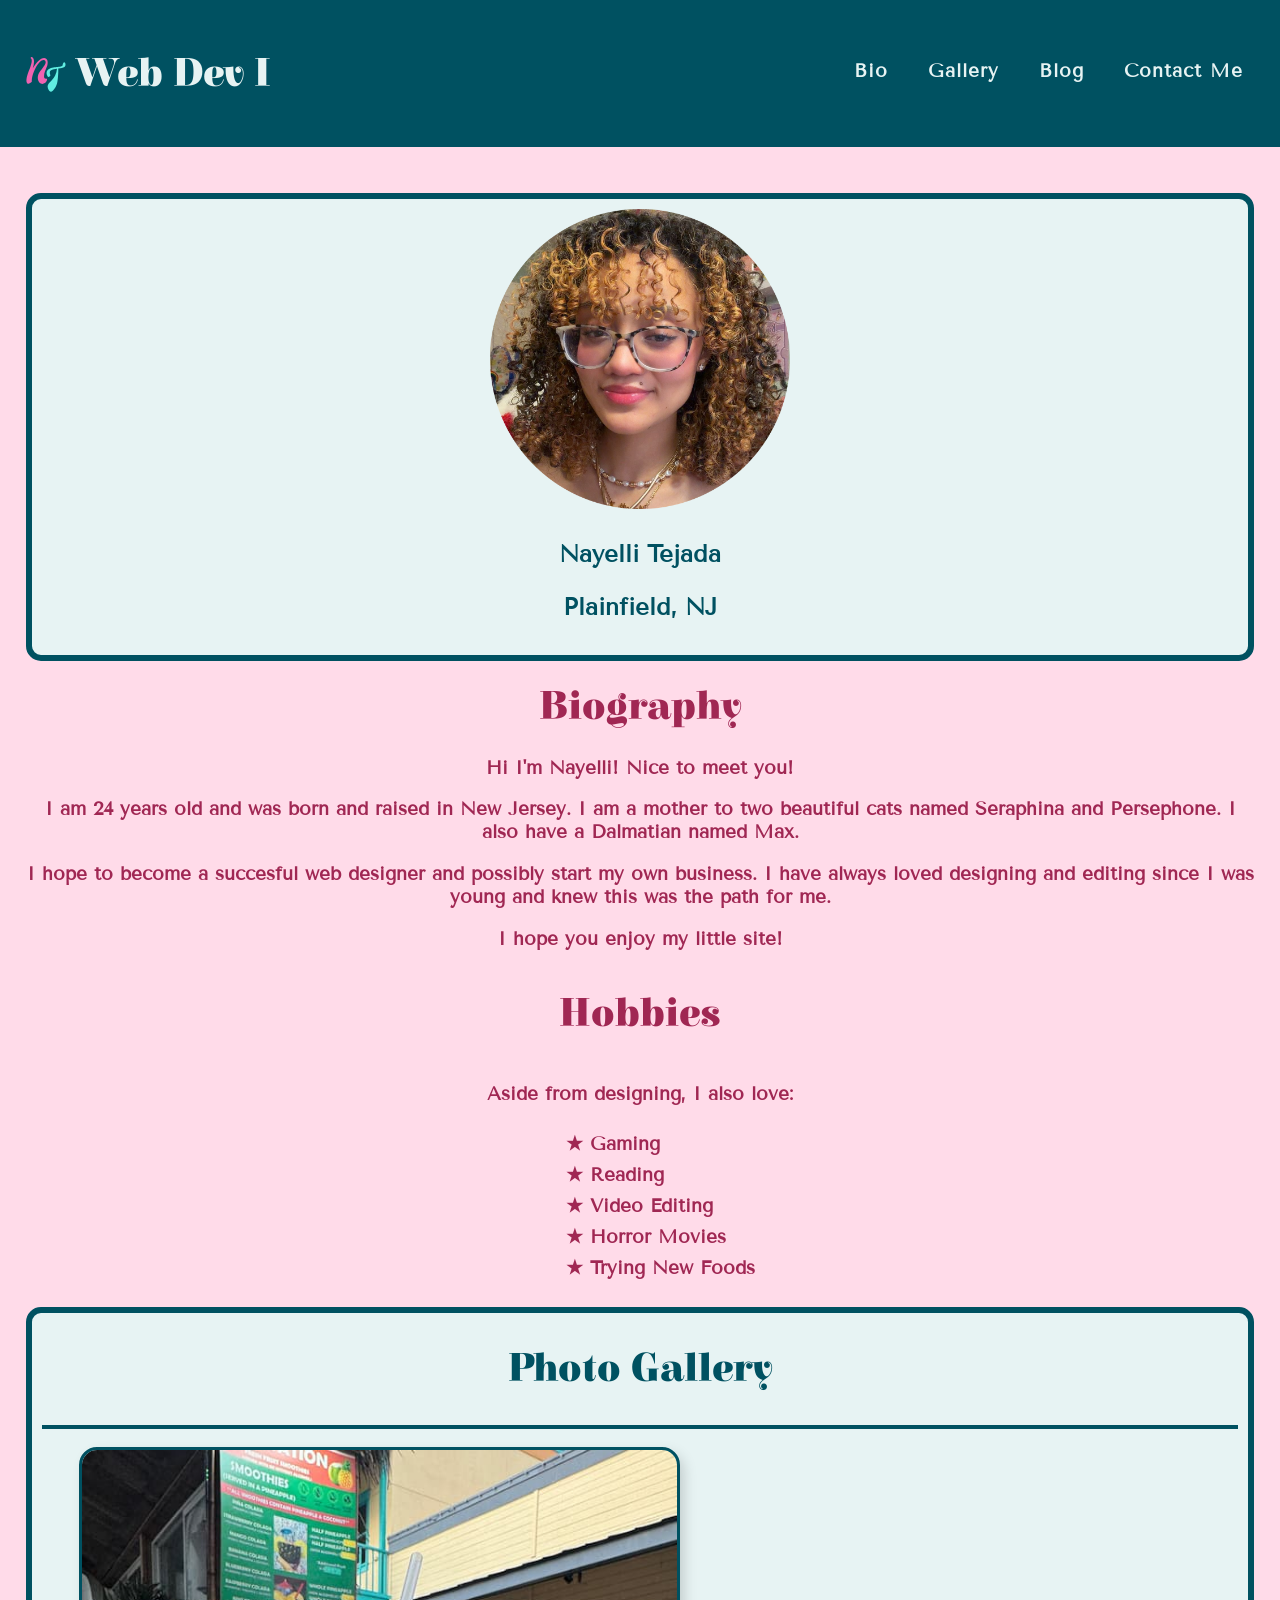
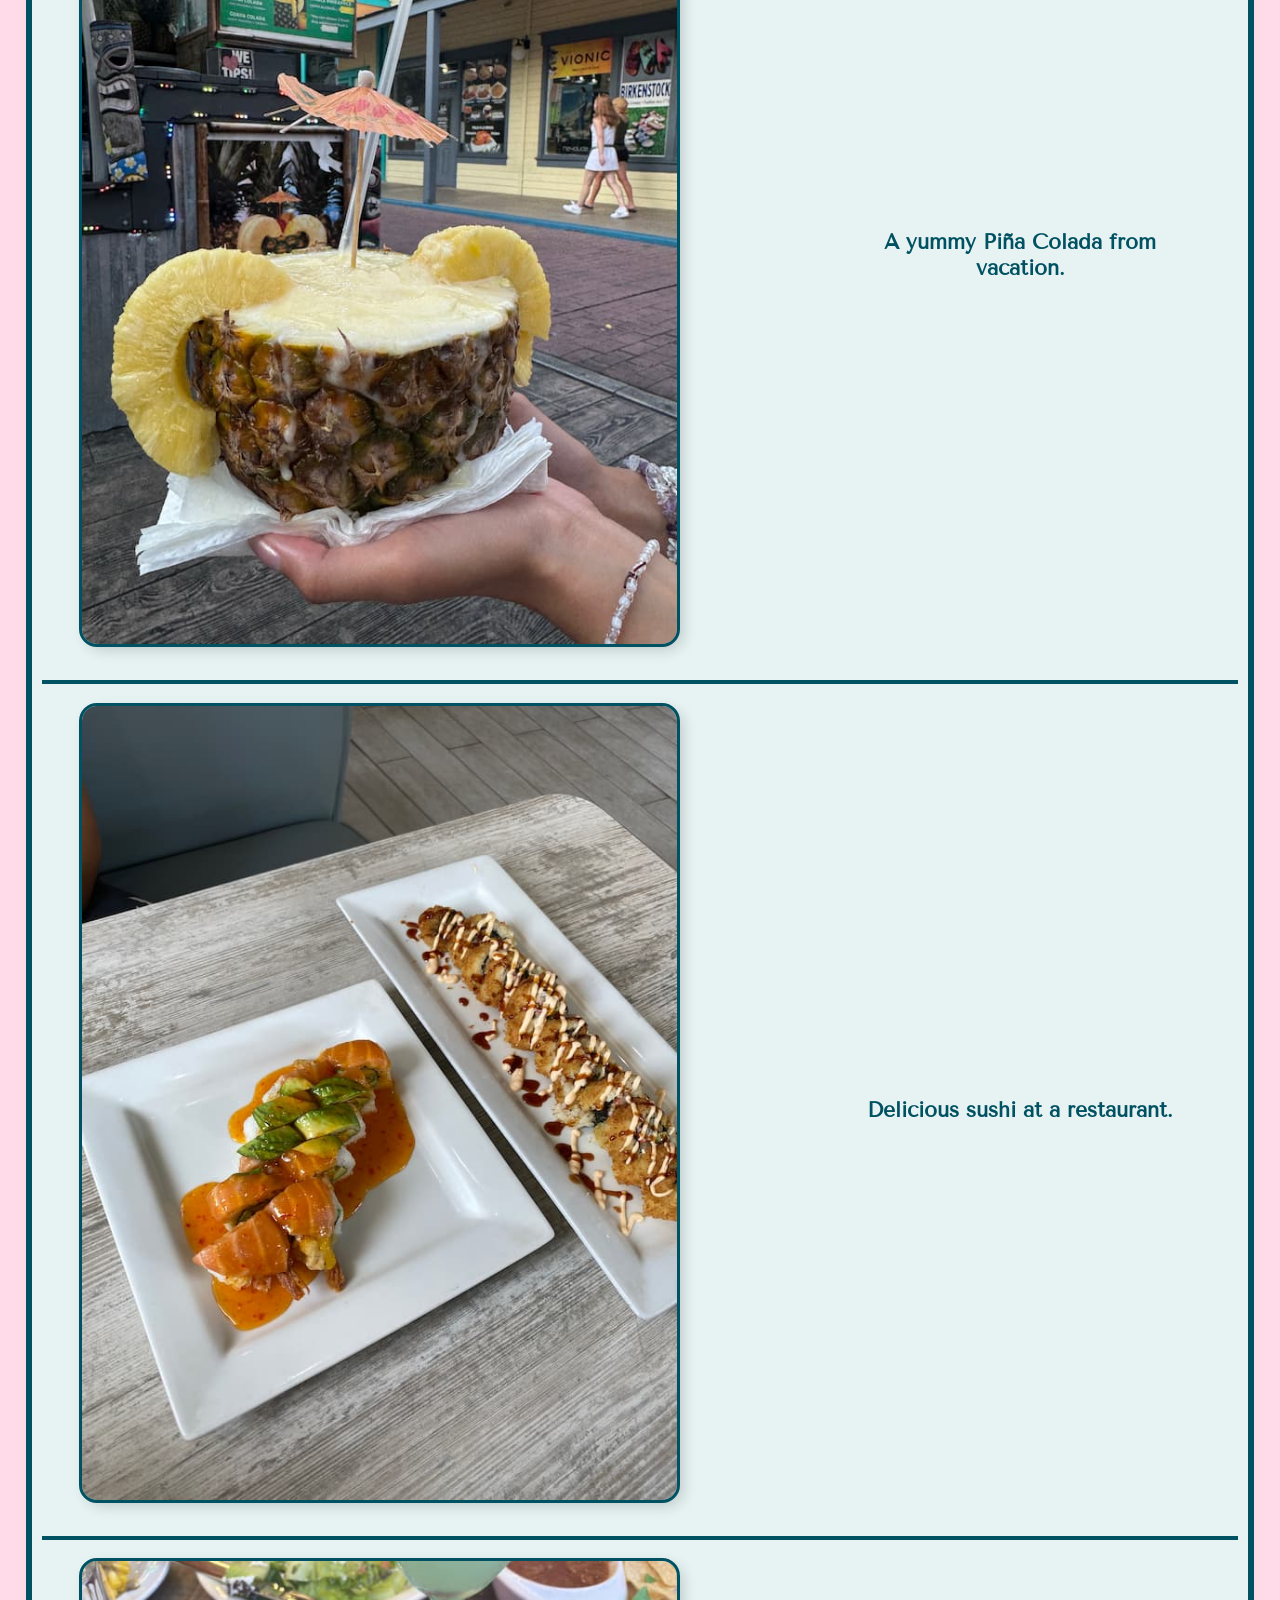
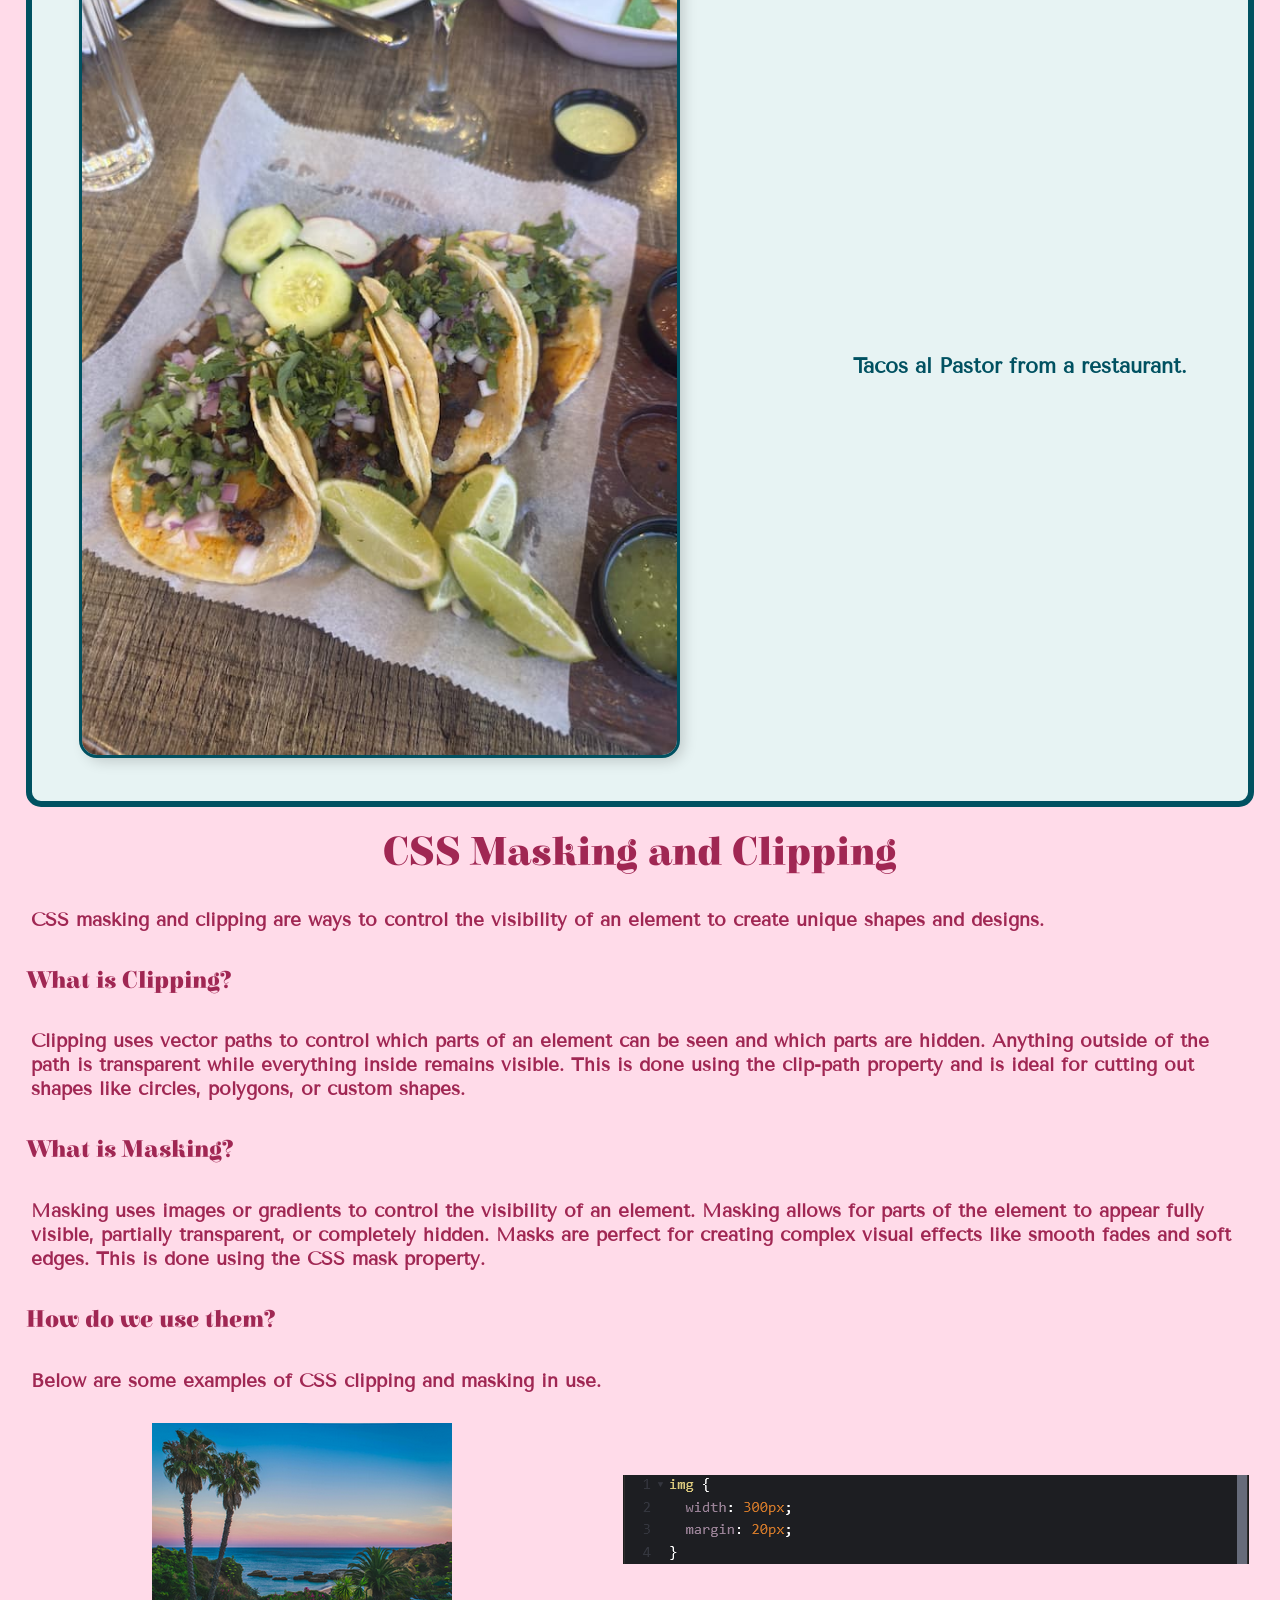
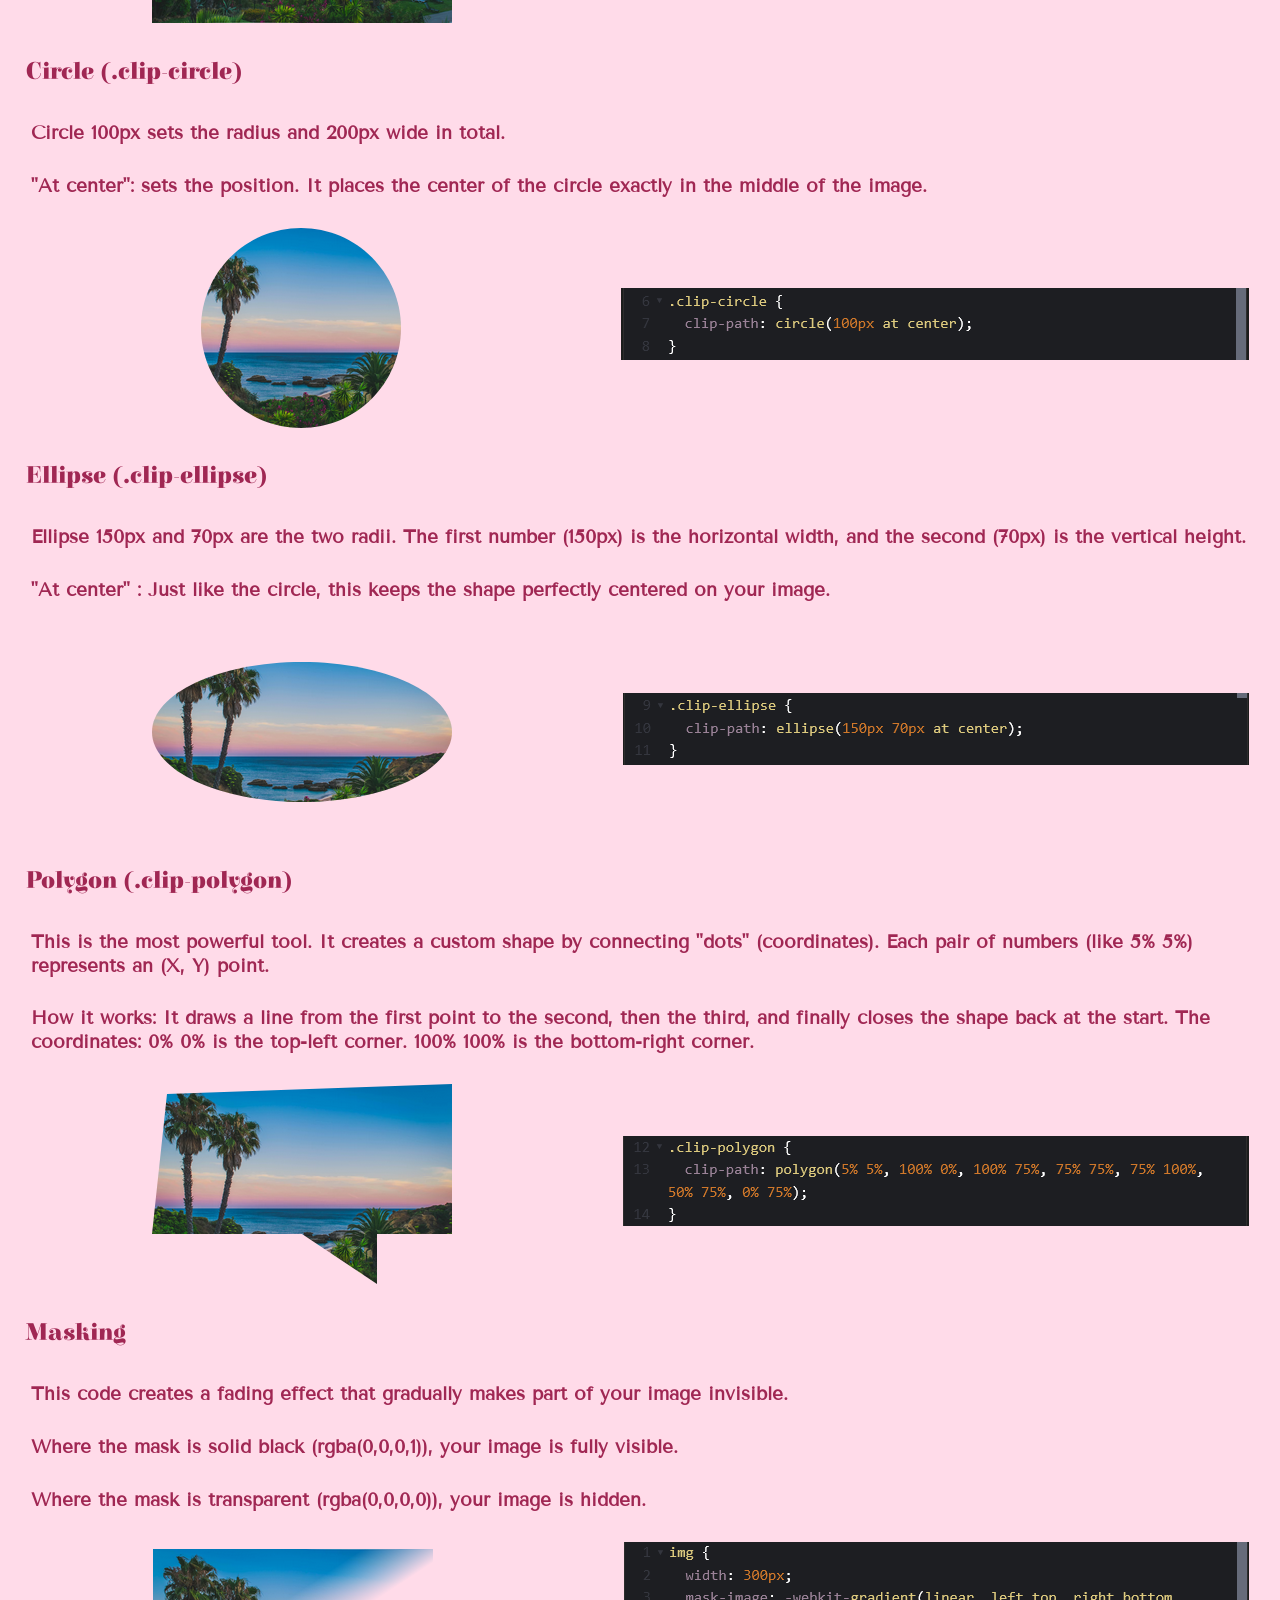
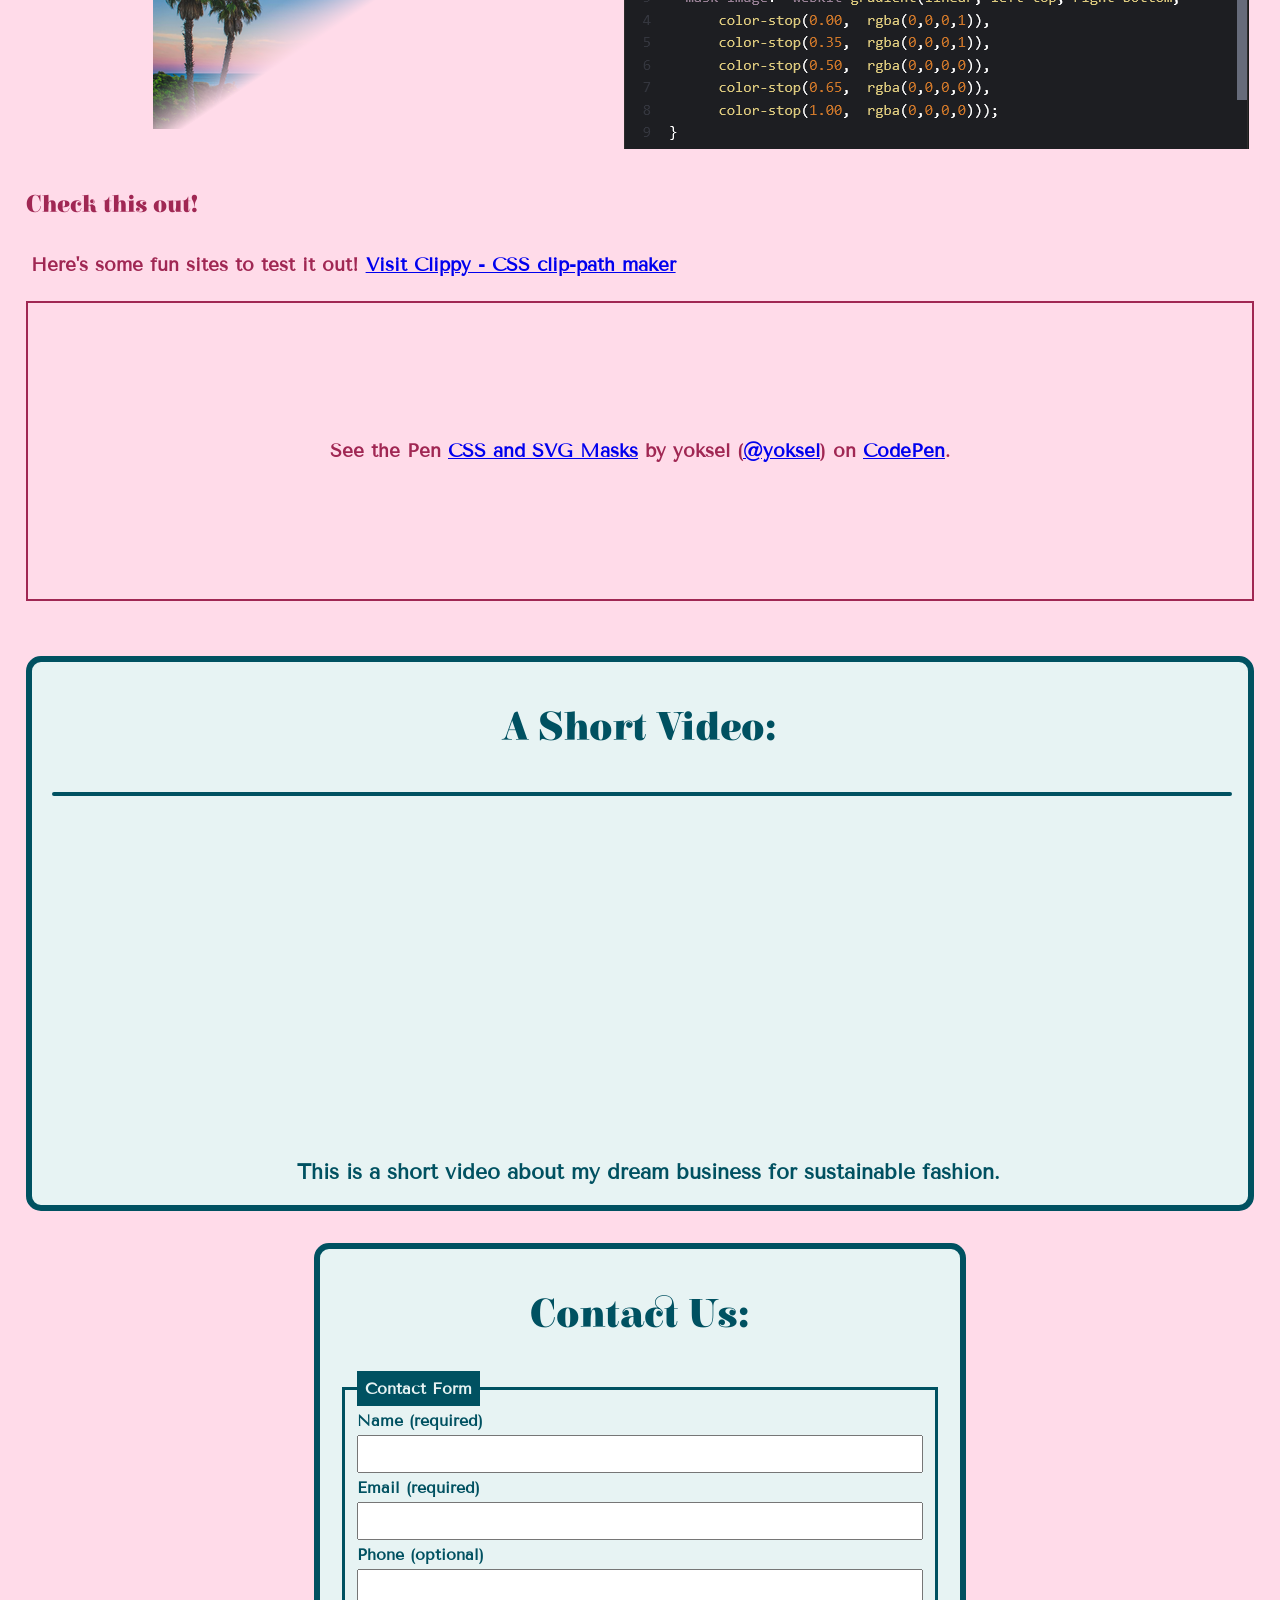
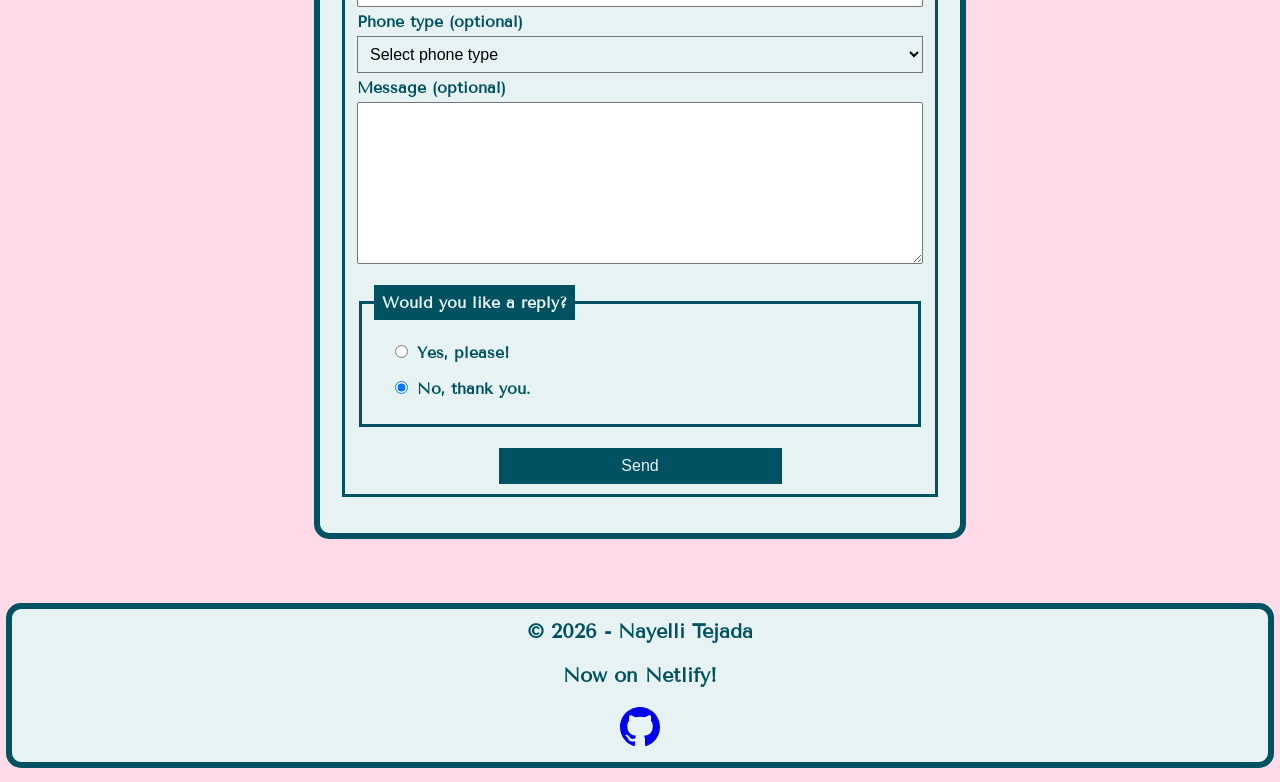
<file: index.html>
<!DOCTYPE html>
<html lang="en">

    <head>
        <meta charset="UTF-8">
        <meta name="viewport" content="width=device-width, initial-scale=1.0">
        <title>About Me</title>

        <link rel="icon" type="image/png" sizes="96x96"
            href="favicon-96x96.png">

        <link rel="preconnect" href="https://fonts.googleapis.com">
        <link rel="preconnect" href="https://fonts.gstatic.com" crossorigin>
        <link
            href="https://fonts.googleapis.com/css2?family=Elsie:wght@400;900&family=Tenor+Sans&display=swap"
            rel="stylesheet">

        <link href="css/style.css" rel="stylesheet">
        <link href="css/nav.css" rel="stylesheet">


    </head>

    <body>
        <header>

            <nav class="navbar">
                <div class="logo">
                    <img src="logo.svg" alt="Blue origami logo">
                    <h1>Web Dev I</h1>
                </div>
                <div class="navbar-links">
                    <ul>
                        <li> <a href="#bio" class="nav-links"> Bio </a> </li>
                        <li> <a href="#gallery" class="nav-links"> Gallery </a>
                        </li>
                        <li> <a href="#lit" class="nav-links"> Blog </a> </li>
                        <li> <a href="#contact" class="nav-links"> Contact Me
                            </a> </li>
                    </ul>
                </div>


            </nav>
        </header>

        <main>
            <section id="hero">
                <img src="img/me.png" alt="picture of me">

                <div>
                    <p>Nayelli Tejada</p>
                    <p>Plainfield, NJ</p>
                </div>
            </section>

            <section id="bio">

                <h2>Biography</h2>

                <div>
                    <p>Hi I'm Nayelli! Nice to meet you!</p>
                    <p>I am 24 years old and was born and raised in New Jersey.
                        I am a mother to two beautiful cats named Seraphina and
                        Persephone. I also have a Dalmatian named Max.</p>

                    <p>
                        I hope to
                        become a succesful web designer
                        and possibly
                        start my own business. I have always loved designing and
                        editing since I was young and knew this was the path for
                        me. </p>
                    <p></p>
                    <p>I hope you enjoy my little site!</p>


                </div>

            </section>

            <section id="hobbies">

                <h2>Hobbies</h2>

                <p>Aside from designing, I also love:</p>

                <ul>
                    <li>Gaming</li>
                    <li>Reading</li>
                    <li>Video Editing</li>
                    <li>Horror Movies</li>
                    <li>Trying New Foods</li>

                </ul>

            </section>

            <section id="gallery">

                <h3>Photo Gallery</h3>

                <hr>

                <figure>
                    <img src="img/pina-640w.jpg" alt="A pina colada">
                    <figcaption>A yummy Piña Colada from vacation.</figcaption>
                </figure>

                <hr>

                <figure>
                    <img src="img/sushi-640w.jpg" alt="sushi">
                    <figcaption>Delicious sushi at a restaurant.</figcaption>
                </figure>

                <hr>

                <figure>
                    <img src="img/tacos-640w.jpg" alt="tacos">
                    <figcaption>Tacos al Pastor from a restaurant.</figcaption>
                </figure>

            </section>

            <article id="lit">

                <h2>CSS Masking and Clipping</h2>

                <div>

                    <p>CSS masking and clipping are ways to control the
                        visibility of an element to
                        create unique shapes and designs.</p>

                    <h4>What is Clipping?</h4>

                    <p> Clipping uses vector paths to control which parts of an
                        element can be seen and
                        which parts are hidden. Anything outside of the path is
                        transparent while
                        everything inside remains visible. This is done using
                        the clip-path property and
                        is ideal for cutting out shapes like circles, polygons,
                        or custom shapes.</p>

                    <h4>What is Masking?</h4>

                    <p>
                        Masking uses images or gradients to control the
                        visibility of an element.
                        Masking allows for parts of the element to appear fully
                        visible, partially
                        transparent, or completely hidden. Masks are perfect for
                        creating complex visual
                        effects like smooth fades and soft edges. This is done
                        using the CSS mask
                        property.</p>

                    <h4>How do we use them?</h4>
                    <p>Below are some examples of CSS clipping and masking in
                        use.</p>

                    <div class="row-container">

                        <!--Beach OG-->

                        <figure>
                            <img src="img/beach.png" alt="beach">

                        </figure>

                        <figure2>
                            <img src="img/beach-css.png" alt="beach">
                        </figure2>

                    </div>

                    <!--Beach Circle-->

                    <h4>Circle (.clip-circle)</h4>

                    <p> Circle 100px sets the radius and 200px wide in total.
                    </p>

                    <p>"At center": sets the position. It places the center of
                        the circle exactly in the middle of the image.</p>

                    <div class="row-container">

                        <figure>
                            <img src="img/beach-circle.png" alt="beach">
                        </figure>

                        <figure2>
                            <img src="img/circle-css.png" alt="beach">
                        </figure2>

                    </div>


                    <!--Beach Ellipse-->

                    <h4>Ellipse (.clip-ellipse)</h4>

                    <p>Ellipse 150px and 70px are the two radii. The first
                        number
                        (150px) is the
                        horizontal width, and the second (70px) is the vertical
                        height.</p>

                    <p>"At center" : Just like the circle, this keeps the shape
                        perfectly centered on your image.</p>


                    <div class="row-container">

                        <figure>
                            <img src="img/beach-ellipse.png" alt="">
                        </figure>

                        <figure2>
                            <img src="img/ellipse-css.png" alt="beach">
                        </figure2>

                    </div>

                    <!--Beach Polygon-->

                    <h4>Polygon (.clip-polygon)</h4>

                    <p>This is the most powerful tool. It creates a custom shape
                        by connecting "dots"
                        (coordinates). Each pair of numbers (like 5% 5%)
                        represents an (X, Y) point.</p>

                    <p>How it works: It draws a line from the first point to the
                        second, then the third,
                        and finally closes the shape back at the start. The
                        coordinates: 0% 0% is the
                        top-left corner. 100% 100% is the bottom-right corner.
                    </p>

                    <div class="row-container">

                        <figure>
                            <img src="img/beach-polygon.png" alt="beach">
                        </figure>

                        <figure2>
                            <img src="img/polygon-css.png" alt="beach">
                        </figure2>

                    </div>

                    <!--Masking-->

                    <h4>Masking</h4>

                    <p>This code creates a fading effect that gradually makes
                        part of your image
                        invisible.</p>

                    <p>Where the mask is solid black (rgba(0,0,0,1)), your image
                        is fully visible.</p>
                    <p>Where the mask is transparent (rgba(0,0,0,0)), your image
                        is hidden.</p>


                    <div class="row-container">

                        <figure>
                            <img src="img/fading.png"
                                alt="image of beach with fading effect">
                        </figure>

                        <figure2>
                            <img src="img/fading-css.png"
                                alt="image of fading effect in css">
                        </figure2>

                    </div>

                    <h4>Check this out!</h4>
                    <p>Here's some fun sites to test it out! <a
                            href="https://bennettfeely.com/clippy/">Visit Clippy
                            - CSS clip-path
                            maker</a>
                    </p>

                    <p class="codepen" data-height="300"
                        data-pen-title="CSS and SVG Masks"
                        data-default-tab="html,result" data-slug-hash="GRodvp"
                        data-user="yoksel">

                        <span>See the Pen <a
                                href="https://codepen.io/yoksel/pen/GRodvp">
                                CSS and SVG Masks</a> by yoksel (<a
                                href="https://codepen.io/yoksel">@yoksel</a>)
                            on <a href="https://codepen.io">CodePen</a>.</span>
                    </p>
                    <script async
                        src="https://public.codepenassets.com/embed/index.js"></script>


                </div>


            </article>

            <section id="video">

                <h3>A Short Video:</h3>

                <hr>

                <iframe id="myVideo" width="560" height="315"
                    src="https://www.youtube.com/embed/RPlCqJXOrh4?si=YLe8-J7XtwhMe-1p"
                    title="YouTube video player" frameborder="0"
                    allow="accelerometer; autoplay; clipboard-write; encrypted-media; gyroscope; picture-in-picture; web-share"
                    referrerpolicy="strict-origin-when-cross-origin"
                    allowfullscreen></iframe>

                <figcaption>This is a short video about my dream business for
                    sustainable fashion.
                </figcaption>

            </section>

            <section id="contact">
                <h3>Contact Us:</h3>

                <form id="contactform" name="contactform" method="post"
                    data-netlify="true">

                    <fieldset>
                        <legend>Contact Form</legend>

                        <div id="formElements">

                            <!--Name-->
                            <label for="name"> Name (required) </label>
                            <input type="text" id="name" name="name" required>

                            <!--Email-->
                            <label for="email"> Email (required) </label>
                            <input type="email" id="email" name="email"
                                required>

                            <!--Phone-->
                            <label for="phone"> Phone (optional) </label>
                            <input type="tel" id="phone" name="phone">

                            <!--Phone type-->
                            <label for="phonetype"> Phone type (optional)
                            </label>
                            <select id="phonetype" name="phonetype">
                                <option value="" selected>Select phone type
                                </option>
                                <option value="Mobile">Mobile</option>
                                <option value="Work">Work</option>
                                <option value="Home">Home</option>

                            </select>

                            <!--Message-->
                            <label for="message"> Message (optional)</label>
                            <textarea id="message" name="message"
                                rows="8"></textarea>

                            <!--Reply-->
                            <fieldset>
                                <legend>Would you like a reply?</legend>

                                <ul>
                                    <li>
                                        <input type="radio" id="message-yes"
                                            name="reply"
                                            value="Yes a reply please.">
                                        <label for="message-yes"> Yes, please!
                                        </label>
                                    </li>
                                    <li>
                                        <input type="radio" id="message-no"
                                            name="reply"
                                            value="No reply please." checked>
                                        <label for="message-no"> No, thank
                                            you.</label>
                                    </li>
                                </ul>

                            </fieldset>

                            <!--Submit-->
                            <button type="submit">Send</button>


                        </div>


                    </fieldset>


                </form>


            </section>


        </main>

        <footer>
            © 2026 - Nayelli Tejada
            <p>Now on Netlify!</p>
            <a href="https://github.com/RVCC-IDMX/about-me-nayellit01" class="
                github" target="_blank">

                <svg xmlns=" http://www.w3.org/2000/svg" width="40" height="40"
                    fill="currentColor" class="bi bi-github"
                    viewBox="0 0 16 16">
                    <path
                        d="M8 0C3.58 0 0 3.58 0 8c0 3.54 2.29 6.53 5.47 7.59.4.07.55-.17.55-.38 0-.19-.01-.82-.01-1.49-2.01.37-2.53-.49-2.69-.94-.09-.23-.48-.94-.82-1.13-.28-.15-.68-.52-.01-.53.63-.01 1.08.58 1.23.82.72 1.21 1.87.87 2.33.66.07-.52.28-.87.51-1.07-1.78-.2-3.64-.89-3.64-3.95 0-.87.31-1.59.82-2.15-.08-.2-.36-1.02.08-2.12 0 0 .67-.21 2.2.82.64-.18 1.32-.27 2-.27s1.36.09 2 .27c1.53-1.04 2.2-.82 2.2-.82.44 1.1.16 1.92.08 2.12.51.56.82 1.27.82 2.15 0 3.07-1.87 3.75-3.65 3.95.29.25.54.73.54 1.48 0 1.07-.01 1.93-.01 2.2 0 .21.15.46.55.38A8.01 8.01 0 0 0 16 8c0-4.42-3.58-8-8-8" />
                </svg>

            </a>
        </footer>

    </body>

</html>
</file>
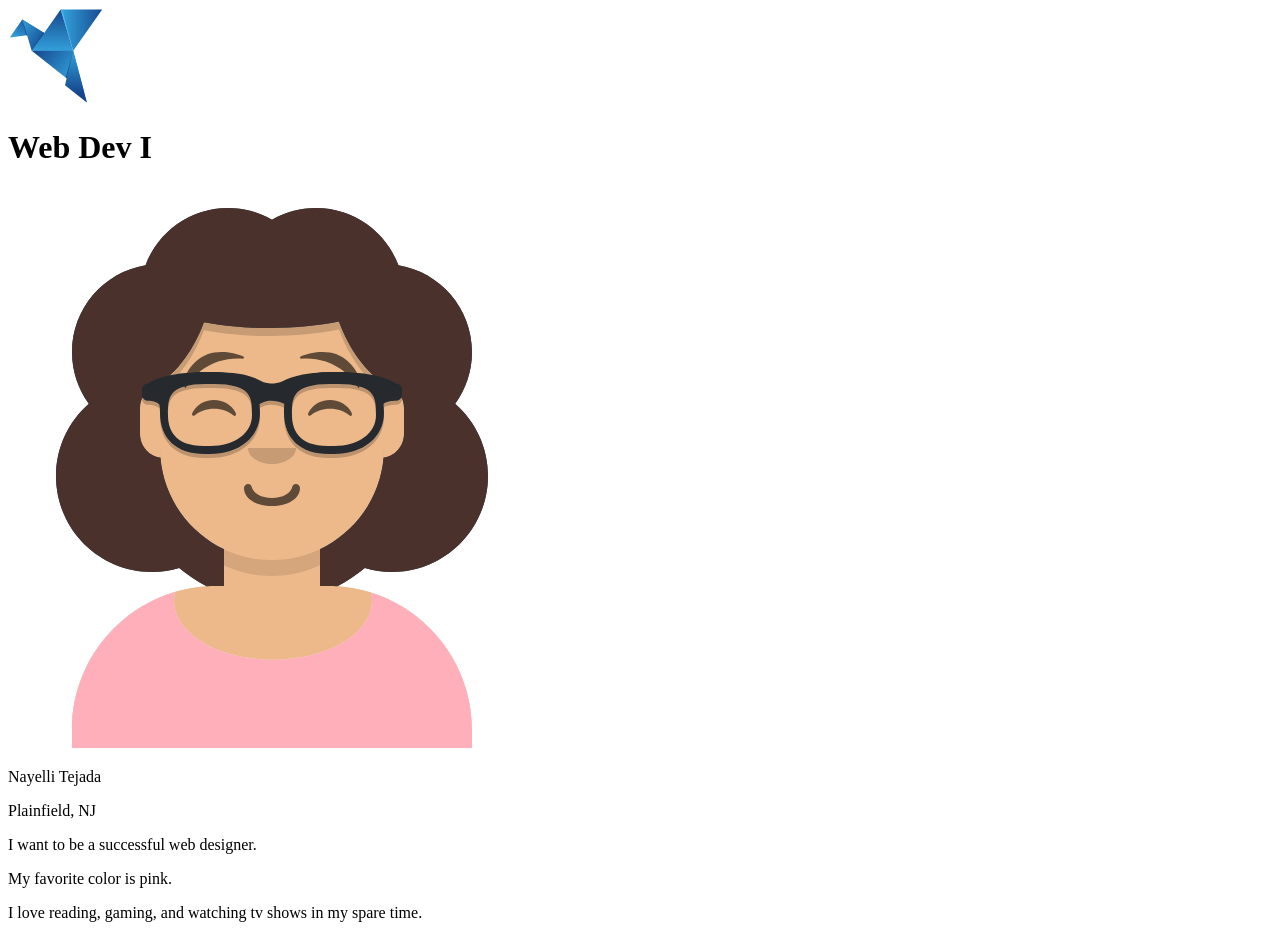
<file: img/index.html>
<!DOCTYPE html>
<html lang="en">

    <head>
        <meta charset="UTF-8">
        <meta name="viewport" content="width=device-width, initial-scale=1.0">
        <title>About Me</title>
    </head>

    <body>
        <header>
            <img src="logo-96X96.svg" alt="Blue origami logo">
            <h1>Web Dev I</h1>

            <main>
                <section>
                    <img src="avataaars.png" alt="Avatar picture of me">

                    <div>
                        <p>Nayelli Tejada</p>
                        <p>Plainfield, NJ</p>
                    </div>
                </section>

                <section>
                    <div>

                        <p>I want to be a successful web designer.</p>
                        <p>My favorite color is pink.</p>
                        <p>I love reading, gaming, and watching tv shows in my
                            spare time.</p>
                    </div>

                </section>
            </main>
</file>
<file: css/style.css>
body{
    font-family: "Tenor Sans", sans-serif ;
    font-weight: bold;
    background-color: #FFDBE9;
    color: #A02753;
}

h1, h4, h5, h6 {
    font-family: "Elsie", serif;
    font-size:60pt;
    text-align: center;
    color: #A02753;
}
h2{
    font-family: "Elsie", serif;
    text-align: center;
    font-size: 2.5rem;
    margin-top: 30px;
    line-height: 2rem ;
}

h3 {
    font-family: "Elsie", serif;
    text-align: center;
    font-size: 2.5rem;
    margin-top: 30px;
    line-height: 2rem;
    color: #005161;
}

h4 {
    font-size: 18pt;
    font-weight: bolder;
    text-align: left;
}

header{
    text-align: center;
}

#hero, footer {
    text-align: center;
    background-color: #E7F3F3;
    color: #005161;
    font-size: 18pt;
    font-weight: bold;
    border: #005161 6px solid;
    padding: 10px;
    border-radius: 15px;
}
/* Footer */

footer{
    font-size: 15pt;
    margin: 6px;
}

.codepen {
    height: 300px;
    box-sizing: border-box;
    display: flex;
    align-items: center;
    justify-content: center;
    border: 2px solid;
    margin: 1em 0;
    padding: 1em;
}


.github {
    fill: #005161;
    max-width: 100%;
}

.github:visited {
    color: #005161;
}

#hero img{
    width: 300px;
}

#bio{
    text-align: center;
    font-size: 14pt;
    color: #A02753;
}

/* Hobbies */

section#hobbies {
    display: flex;
    flex-direction: column;
    align-items: center;
}

#hobbies{

    font-size: 14pt;


ul {
    list-style: none;
    margin: auto;
    padding-bottom: 20px;
    align-content: center;
}

li{
    margin: 8px 0;
    font-size: 14pt;
}

li::before {
    content: "★ ";
    color: #A02753;
}

}

/* Gallery */

#gallery {
    background-color: #E7F3F3;
    border: #005161 6px solid;
    border-radius: 15px;
    margin-bottom: 20px;
    font-size: 16pt;
    font-weight: bold;
    padding: 10px;
    color:#005161;
    text-align: center;
}

hr{
    border: #005161 2px solid ;
}


#gallery img {
    max-width: 80%;
    margin-bottom: 15px;
    position: relative;
    box-shadow: 5px 5px 15px rgba(0, 0, 0, 0.2);
    transition: transform 0.3s ease, box-shadow 0.3s ease;
    outline: #005161 3px solid;
    border-radius: 15px ;
}

#gallery figure {
    text-align: center;

}

#gallery img:hover {
    transform: scale(1.1) translateY(-10px);
}


/* Literature */

#lit{
    max-width: 80rem;
    margin: 0 auto;
    line-height: 24px;
    padding-bottom: 1rem;
}


#lit div p {
    padding: 5px;
    font-size: 14pt;
}

#lit figure {
    width: 100%;
    max-width: 300px;
    margin: 0 auto;
    display: flex;
    flex-direction: column;
    align-items: center;
}


  .row-container {
    display: flex;
    flex-direction: column;
    align-items: center;
    gap: 20px;
    margin: 20px 0;

}

   #lit img {
    max-width: 100%;
    height: auto;
    padding: 5px;
}

/* Dropcaps */

#video {
    display: flex;
    flex-direction: column;
    align-items: center;
    text-align: center;
    padding: 20px;
    background-color: #E7F3F3;
    border: #005161 6px solid;
    border-radius: 15px;
    margin-bottom: 20px;
    margin-top: 20px;
    color: #005161;
}

#video hr {
    border: #005161 2px solid;
    border-radius: 15px;
    width: 100%;
    display: block;
}

#myVideo {
    max-width: 100%;
    padding:20px;
    height: auto;
    aspect-ratio: 16 / 9;
}

/*contact form*/
#formElements {
    display: grid;
    row-gap: 5px;
}

#contact {
    padding: 20px;
    max-width: 600px;
    margin: 2rem auto;
    background-color: #E7F3F3;
    border: #005161 6px solid;
    border-radius: 15px;
    color: #005161;

}

fieldset {
    border: 3px solid #005161;
    margin-top: 1em;
    margin-bottom: 1em;
}

legend {
    background-color: #005161;
    color:#E7F3F3;
    padding: .5rem;

}

#contact input, #contact textarea, #contact select, #contact button {
    padding: .5em;
    font-size: 1rem;
}

#contact ul {
    list-style: none;
    padding: 0px;
}

#contact li {
    margin: 1rem;
}

#phonetype {
    background-color: #E7F3F3;
}
#contact button {
    background-color: #005161;
    color: #E7F3F3;
    border: 1px solid #005161;
    max-width: 400px;
    width: 50%;
    justify-self: center;

}



/*tablet size*/
@media screen and (min-width: 48em) {
    figure {
        display: grid;
        grid-template-columns: 2fr 1fr;
    }

    figcaption {
        display: flex;
        justify-content: center;
        align-items: center;
        font-size: 16pt;
        margin-left: 1rem;
    }
    figure img{
        width:100%
    }

    #lit div {
        max-width: 100%;
    }

    .row-container {
        display: flex;
        flex-direction: row;
        justify-content: center;
        align-items: center;
        gap: 40px;
        width: 100%;
    }


    .row-container figure:first-child {
        flex: 0 0 300px;
        width: 300px;
        margin: 0;
    }


    .row-container figure:last-child {
        flex: 1;
        max-width: 1000px;
        width: auto;
        margin: 0;


    .row-container figure:last-child img {
        width: 100%;
        height: auto;
        max-width:none;
    }


     }




/* larger screen */

@media screen and (min-width: 100em) {

    #gallery {
        display: grid;
        grid-template-columns: 1fr 1fr 1fr;
    }

    hr {
        display: none
    }

    #gallery h3 {
        grid-column: 1/-1;
    }

    #gallery p {
        grid-column: 1/-1;
        text-align: center;
    }

    figure {
        display: block;
    }

 .row-container {
        display: flex;
        flex-direction: row;
        justify-content: center;
        align-items: center;
        gap: 40px;
        width: 100%;
    }


    .row-container figure:first-child {
        flex: 0 0 300px;
        width: 300px;
        margin: 0;
    }


    .row-container figure:last-child {
        flex: 1;
        max-width: 600px;
        width: auto;
        margin: 0;
    }


    .row-container figure:last-child img {
        width: 100%;
        height: auto;
    }

}
</file>
<file: css/nav.css>
/* make scrolling smooth */

html {
    scroll-behavior: smooth;
}

/*
 get rid of padding & sizing on body so
 header is at top
*/

body {
    box-sizing: border-box;
    padding: 0;
    margin: 0;
}

/* add some padding back to rest of page */

main{
    padding: 2vw;
}

/* navbar */

.navbar {
    background-color: #005161 ;
    color: #E7F3F3;
    display: flex;
    flex-direction: column;
    font-size: 13pt;
    margin-bottom: 20px;
    padding: 1em;
}

/* logo */

.logo{
    display:flex;
    align-items: center;
}

.logo img {
    height: 30pt;
    width: 30pt;
    padding: .5em;
}

.logo h1 {
    font-size: 30pt;
    color: #E7F3F3;
}

/* navigation list */

.navbar-links li {
    list-style: none;
    display:block;
    padding: .5em 0;

}

/*
 style all a tags in header
 and then on hover
*/

.navbar-links a {
    color:#E7F3F3;
    background-attachment: #E7F3F3 ;
    font-size: 14pt;
    padding: 1rem 1.25rem;
    letter-spacing: 1px;
    text-decoration: none;
    display: inline-block;

}

.navbar-links a:hover,
.navbar-links a:focus {
    color:#005161;
    background-color: #E7F3F3;
    border-radius: 10px;
    outline: none;

}


/*
media query for non-mobile nav bar
min-width set to width of nav elements
such that no text wraps
*/

@media screen and (min-width:60rem) {

    .navbar {
        flex-direction: row;
        justify-content: space-between;
    }

    .navbar ul {
        display: flex;
        justify-content: space-between;



    }









}
</file>
